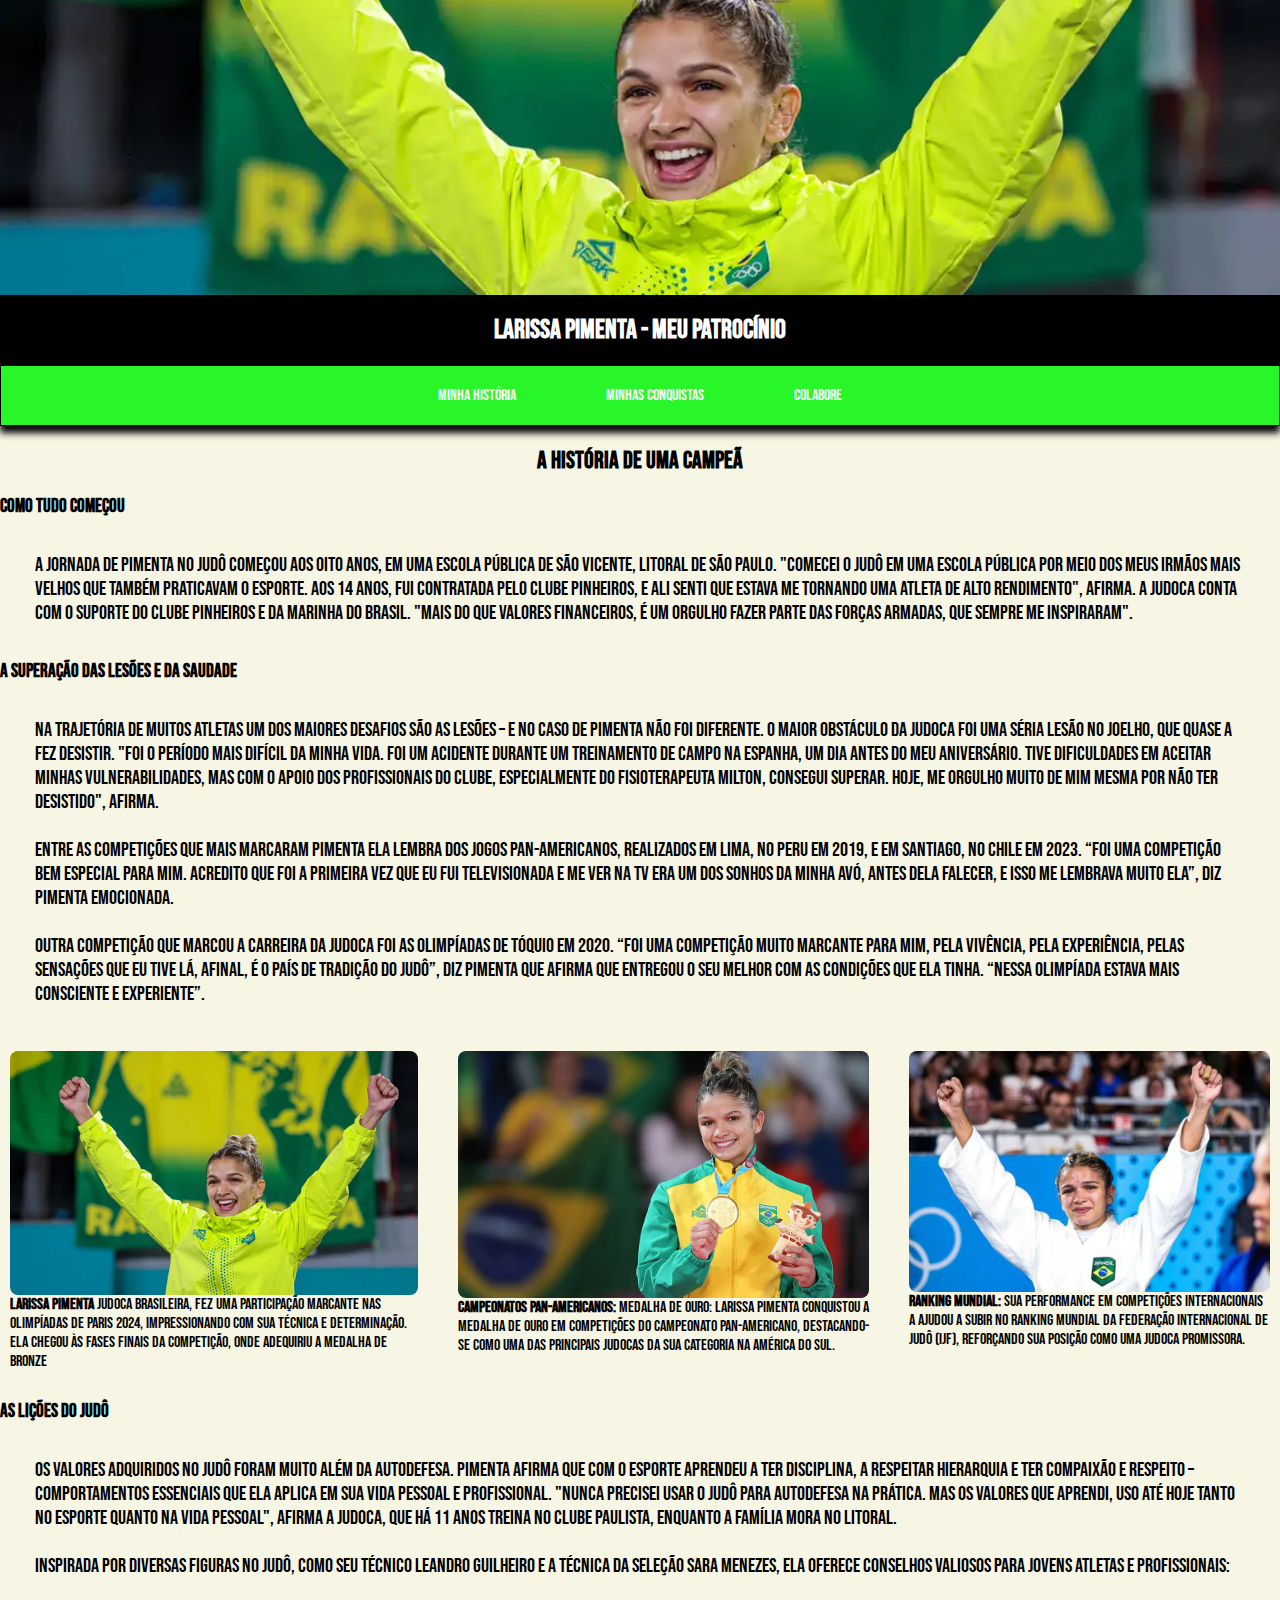
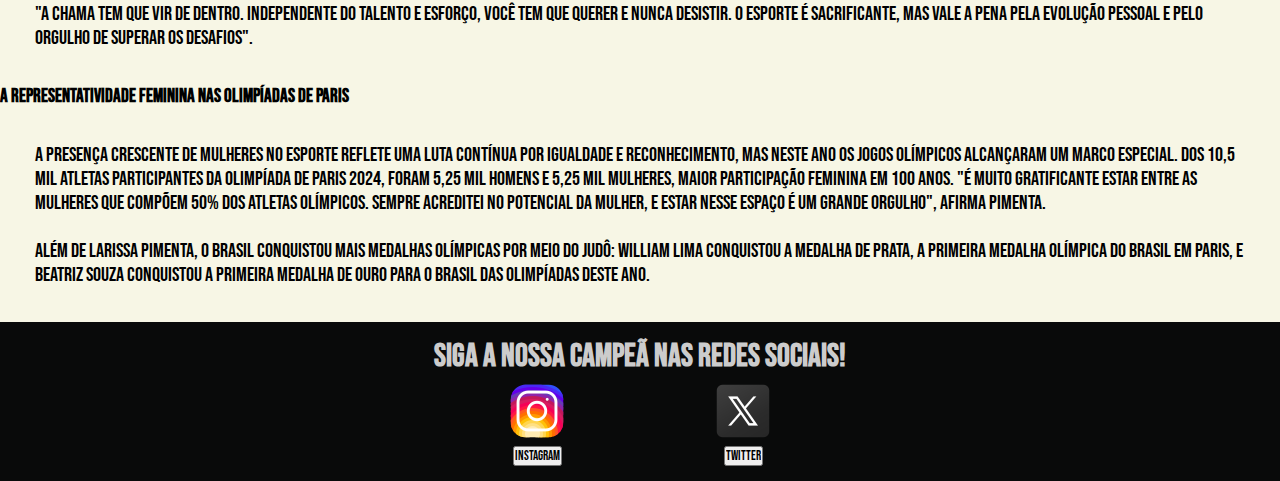
<file: dupla2/index.html>
<!DOCTYPE html>
<html lang="pt-br">
<head>
    <meta charset="UTF-8">
    <meta name="viewport" content="width=device-width, initial-scale=1.0">
    <title>Larissa Pimenta - Meu Patrocínio</title>
    <link rel="stylesheet" href="./css/styles.css">
    <link rel="shortcut icon" href="img/olimpiadas.png" type="image/x-icon">
</head>
<body>
    <header>
        <div class="banner"><img src="./img/banner.png" id="banner" alt=""></div>
            </div>
        <div class="cabecalho">
            <h1>Larissa Pimenta - Meu Patrocínio</h1>
        </div>
        <nav class="menu">
            <a href="index.html" target="_blank">Minha história</a> 
            <a  href="pag.dois.html" target="_blank">Minhas conquistas</a>
            <a href="pag.tres.html" target="_blank">Colabore</a>
        </nav>
    </header>
    <div class="maintext">
        <h2>A história de uma campeã</h2>
    </div>
    <h3>Como tudo começou</h3>
    <div class="paragrafo">
            <p>A jornada de Pimenta no judô começou aos oito anos, em uma escola pública de São Vicente, litoral de São Paulo.
            "Comecei o judô em uma escola pública por meio dos meus irmãos mais velhos que também praticavam o esporte. Aos 14 anos, fui contratada pelo Clube Pinheiros, e ali senti que estava me tornando uma atleta de alto rendimento", afirma.
            A judoca conta com o suporte do Clube Pinheiros e da Marinha do Brasil. "Mais do que valores financeiros, é um orgulho fazer parte das Forças Armadas, que sempre me inspiraram".</p>
            </div>
            <h3>A superação das lesões e da saudade</h3>
           <div class="paragrafo">
            <p>
                Na trajetória de muitos atletas um dos maiores desafios são as lesões – e no caso de Pimenta não foi diferente. O maior obstáculo da judoca foi uma séria lesão no joelho, que quase a fez desistir.
                
                 "Foi o período mais difícil da minha vida. Foi um acidente durante um treinamento de campo na Espanha, um dia antes do meu aniversário. Tive dificuldades em aceitar minhas vulnerabilidades, mas com o apoio dos profissionais do clube, especialmente do fisioterapeuta Milton, consegui superar. Hoje, me orgulho muito de mim mesma por não ter desistido", afirma.
                <br>
                <br>
                Entre as competições que mais marcaram Pimenta ela lembra dos Jogos Pan-Americanos, realizados em Lima, no Peru em 2019, e em Santiago, no Chile em 2023.
                
                “Foi uma competição bem especial para mim. Acredito que foi a primeira vez que eu fui televisionada e me ver na TV era um dos sonhos da minha avó, antes dela falecer, e isso me lembrava muito ela”, diz Pimenta emocionada.
                <br>
                <br>
                Outra competição que marcou a carreira da judoca foi as Olimpíadas de Tóquio em 2020. “Foi uma competição muito marcante para mim, pela vivência, pela experiência, pelas sensações que eu tive lá, afinal, é o país de tradição do judô”, diz Pimenta que afirma que entregou o seu melhor com as condições que ela tinha. “Nessa Olimpíada estava mais consciente e experiente”.</p>
    </div>
    <div class="bunch">
    <div class="fotos"><img src="./img/banner.jpg" alt=""><strong>Larissa Pimenta </strong> judoca brasileira, fez uma participação marcante nas Olimpíadas de Paris 2024, impressionando com sua técnica e determinação. Ela chegou às fases finais da competição, onde adequiriu a medalha de bronze</div>

        <div class="fotos"><img src="./img/larissa-pimenta-ouro-podio.webp" alt="">
    <strong>
            Campeonatos Pan-americanos:
    </strong>

    Medalha de Ouro: Larissa Pimenta conquistou a medalha de ouro em competições do Campeonato Pan-Americano, destacando-se como uma das principais judocas da sua categoria na América do Sul. </div>
    <div class="fotos"><img src="./img/larissa-pimenta-judo.jpg" alt="">
       <strong>Ranking Mundial:</strong> 

        Sua performance em competições internacionais a ajudou a subir no ranking mundial da Federação Internacional de Judô (IJF), reforçando sua posição como uma judoca promissora.</div>
    </div>
    <br>
    <h3>As lições do judô</h3>
    <div class="paragrafo">
        <p>
            Os valores adquiridos no judô foram muito além da autodefesa. Pimenta afirma que com o esporte aprendeu a ter disciplina, a respeitar hierarquia e ter compaixão e respeito – comportamentos essenciais que ela aplica em sua vida pessoal e profissional.
"Nunca precisei usar o judô para autodefesa na prática. Mas os valores que aprendi, uso até hoje tanto no esporte quanto na vida pessoal", afirma a judoca, que há 11 anos treina no clube paulista, enquanto a família mora no litoral.
<br>
<br>
Inspirada por diversas figuras no judô, como seu técnico Leandro Guilheiro e a técnica da seleção Sara Menezes, ela oferece conselhos valiosos para jovens atletas e profissionais:
<br>
<br>
"A chama tem que vir de dentro. Independente do talento e esforço, você tem que querer e nunca desistir. O esporte é sacrificante, mas vale a pena pela evolução pessoal e pelo orgulho de superar os desafios".
        </p>
    </div>
    <h3>A representatividade feminina nas Olimpíadas de Paris</h3>
    <div class="paragrafo">
        <p>
            A presença crescente de mulheres no esporte reflete uma luta contínua por igualdade e reconhecimento, mas neste ano os Jogos Olímpicos alcançaram um marco especial. Dos 10,5 mil atletas participantes da Olimpíada de Paris 2024, foram 5,25 mil homens e 5,25 mil mulheres, maior participação feminina em 100 anos. "É muito gratificante estar entre as mulheres que compõem 50% dos atletas olímpicos. Sempre acreditei no potencial da mulher, e estar nesse espaço é um grande orgulho", afirma Pimenta.
<br>
<br>
Além de Larissa Pimenta, o Brasil conquistou mais medalhas olímpicas por meio do judô: William Lima conquistou a medalha de prata, a primeira medalha olímpica do Brasil em Paris, e Beatriz Souza conquistou a primeira medalha de ouro para o Brasil das Olimpíadas deste ano.
        </p>
    </div>
    
<footer class="rodape">
<div>
        <h1>Siga a nossa Campeã nas redes sociais! <p></h1>
        
        <div class="canais">
            <div>
        <a href="https://www.instagram.com/larissapimentajudo/?hl=pt-br" target="_blank"> <img src="img/icons8-insta-color-70.png" alt=""> <input type="button" value="instagram"></input></a></div>
        <div>

        <a href="https://x.com/lariCpimenta" target="_blank"> <img src="img/icons8-twitter-windows-11-color-70.png" alt=""> <input type="button" value="twitter"></input></a>
    </div>
</div>

    
        
    </div>
</footer>
</body>
</html>
</file>
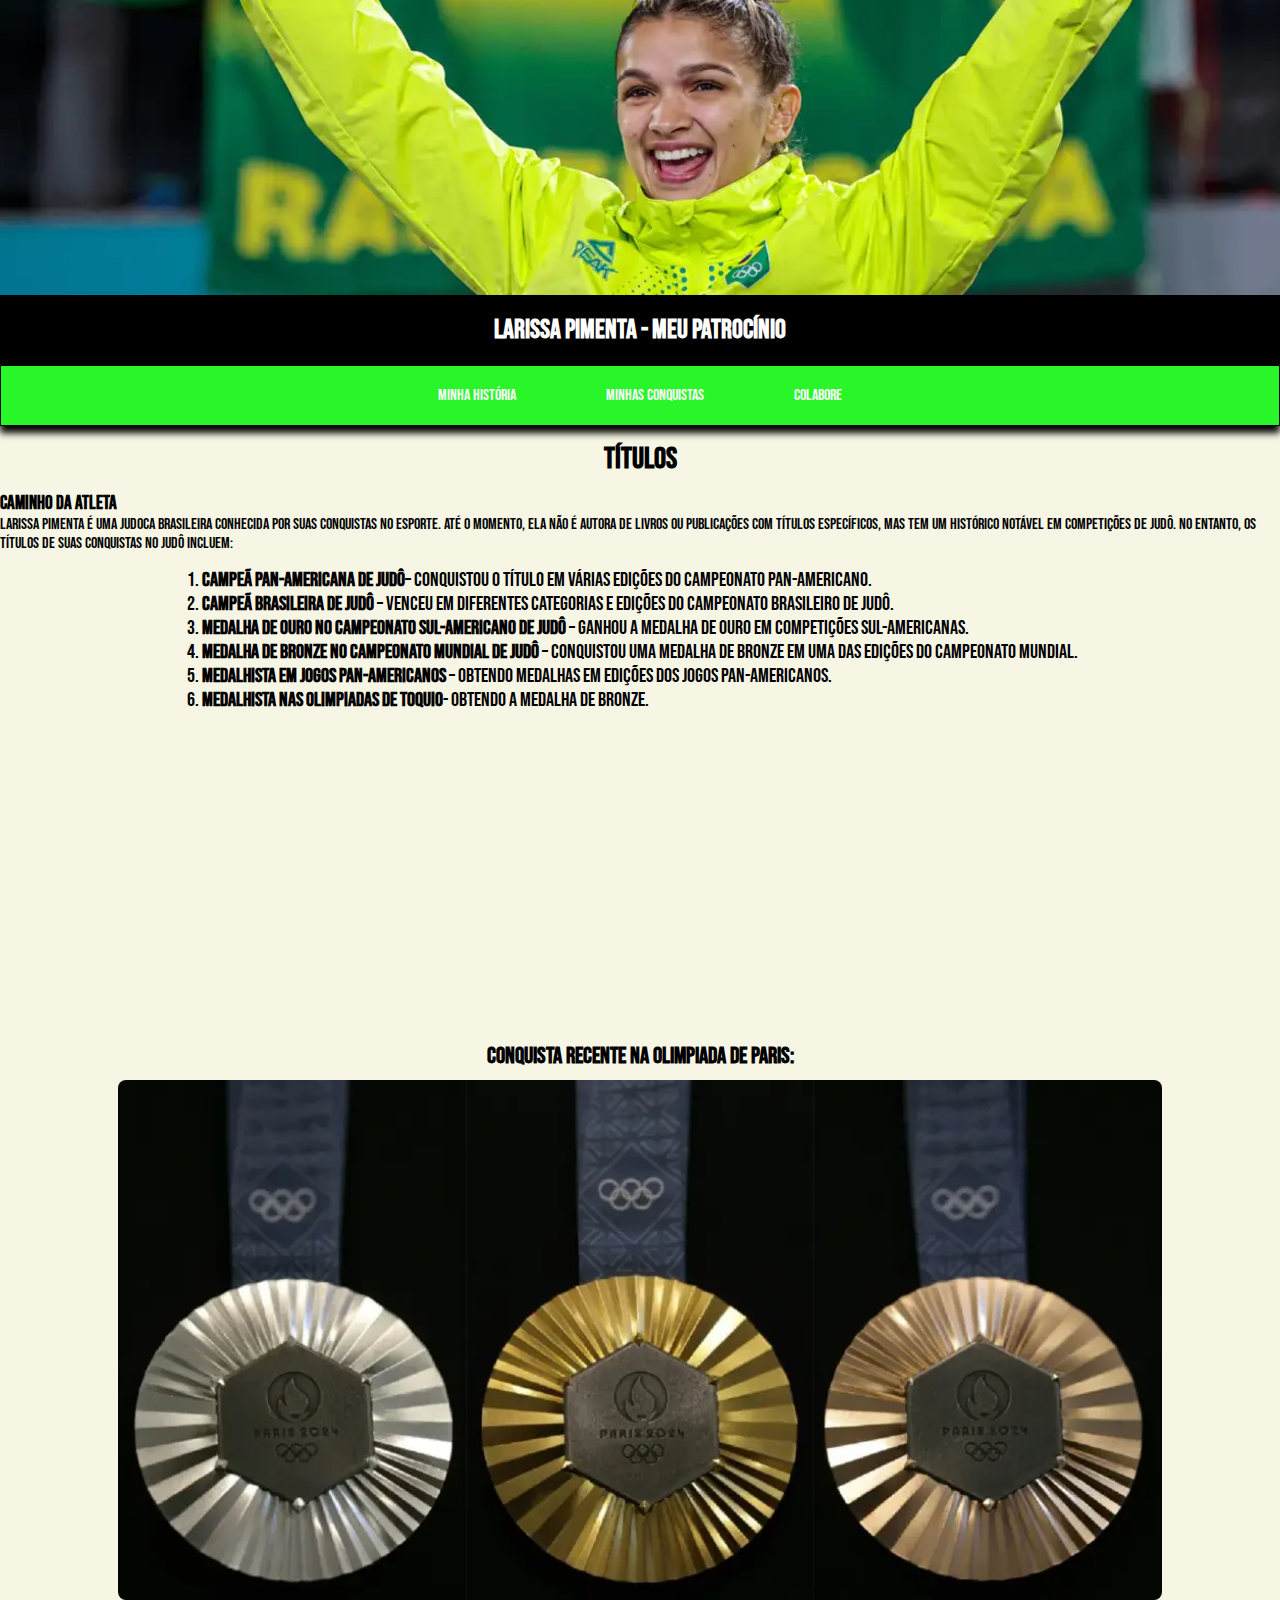
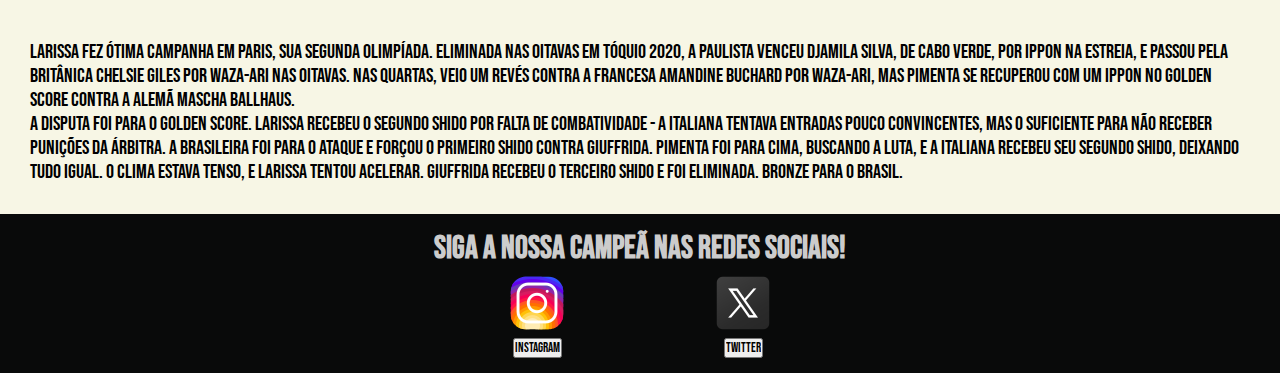
<file: dupla2/pag.dois.html>
<!DOCTYPE html>
<html lang="pt-br">
<head>
    <meta charset="UTF-8">
    <meta name="viewport" content="width=device-width, initial-scale=1.0">
    <title>Larissa Pimenta - Meu Patrocínio</title>
    <link rel="stylesheet" href="./css/styles.css">
    <link rel="shortcut icon" href="img/olimpiadas.png" type="image/x-icon">
</head>
<body>
    <header>
        <div class="banner"><img src="./img/banner.png" id="banner" alt=""></div>
            </div>
        <div class="cabecalho">
            <h1>Larissa Pimenta - Meu Patrocínio</h4>
        </div>
        <nav class="menu">
            <a href="index.html" target="_blank">Minha história</a> 
            <a  href="pag.dois.html" target="_blank">Minhas conquistas</a>
            <a href="pag.tres.html" target="_blank">Colabore</a>
        </nav>
    </header>
<main>
    <div class="tab1">
        <h2>Títulos</h2>
    </div>
    <h3>Caminho da atleta</h3>

 <article>
    <div>
        <p>  Larissa Pimenta é uma judoca brasileira conhecida por suas conquistas no esporte. Até o momento, ela não é autora de livros ou publicações com títulos específicos,
             mas tem um histórico notável em competições de judô. No entanto, os títulos de suas conquistas no judô incluem:
             <div class="tab1">
             <ol>
                <li> <strong>Campeã Pan-Americana de Judô</strong>– Conquistou o título em várias edições do Campeonato Pan-Americano.</li>
                <li><strong>Campeã Brasileira de Judô </strong> – Venceu em diferentes categorias e edições do Campeonato Brasileiro de Judô.</li>
                <li><strong>Medalha de Ouro no Campeonato Sul-Americano de Judô</strong> – Ganhou a medalha de ouro em competições sul-americanas.</li>
                <li><strong>Medalha de Bronze no Campeonato Mundial de Judô</strong> – Conquistou uma medalha de bronze em uma das edições do Campeonato Mundial.</li>
                <li><strong>Medalhista em Jogos Pan-Americanos</strong> – Obtendo medalhas em edições dos Jogos Pan-Americanos.
                </li>
                <li><strong>Medalhista nas olimpiadas de toquio</strong>- Obtendo a medalha de Bronze.</li>
             </ol>

    <div class="textop3">

        <iframe width="560" height="315" src="https://www.youtube.com/embed/znmTre1eHS0?si=J0w30OOug3-bU_h1" title="YouTube video player" frameborder="0" allow="accelerometer; autoplay; clipboard-write; encrypted-media; gyroscope; picture-in-picture; web-share" referrerpolicy="strict-origin-when-cross-origin" allowfullscreen></iframe> 
         <h3>Conquista recente na olimpiada de Paris:</h3>
         <img class="fotos"src="img/medalhas.jpg" alt="madalhas das olimpiadas de paris">
        
    </div>

    <div class="textop31">
        <p>Larissa fez ótima campanha em Paris, sua segunda Olimpíada. Eliminada nas oitavas em Tóquio 2020, a paulista venceu Djamila Silva,
           de Cabo Verde, por ippon na estreia, e passou pela britânica Chelsie Giles por waza-ari nas oitavas.
           Nas quartas, veio um revés contra a francesa Amandine Buchard por waza-ari, mas Pimenta se recuperou com um ippon no Golden 
           Score contra a alemã Mascha Ballhaus.</p>
        <p>A disputa foi para o Golden Score. 
            Larissa recebeu o segundo shido por falta de combatividade - 
            a italiana tentava entradas pouco convincentes, mas o suficiente
            para não receber punições da árbitra. A brasileira foi para o 
            ataque e forçou o primeiro shido contra Giuffrida. Pimenta foi 
            para cima, buscando a luta, e a italiana recebeu seu segundo shido,
            deixando tudo igual. O clima estava tenso, e Larissa tentou acelerar. Giuffrida recebeu o terceiro shido e foi eliminada. Bronze para o Brasil.
        </p>
        </div>
 </div>     
 </article>
</main>
<footer class="rodape">
    <div>
            <h1>Siga a nossa Campeã nas redes sociais! <p></h1>
            
            <div class="canais">
                <div>
            <a href="https://www.instagram.com/larissapimentajudo/?hl=pt-br" target="_blank"> <img src="img/icons8-insta-color-70.png" alt=""> <input type="button" value="instagram"></input></a></div>
            <div>
    
            <a href="https://x.com/lariCpimenta" target="_blank"> <img src="img/icons8-twitter-windows-11-color-70.png" alt=""> <input type="button" value="twitter"></input></a>
        </div>
    </div>
    
</body>
</html>
</file>
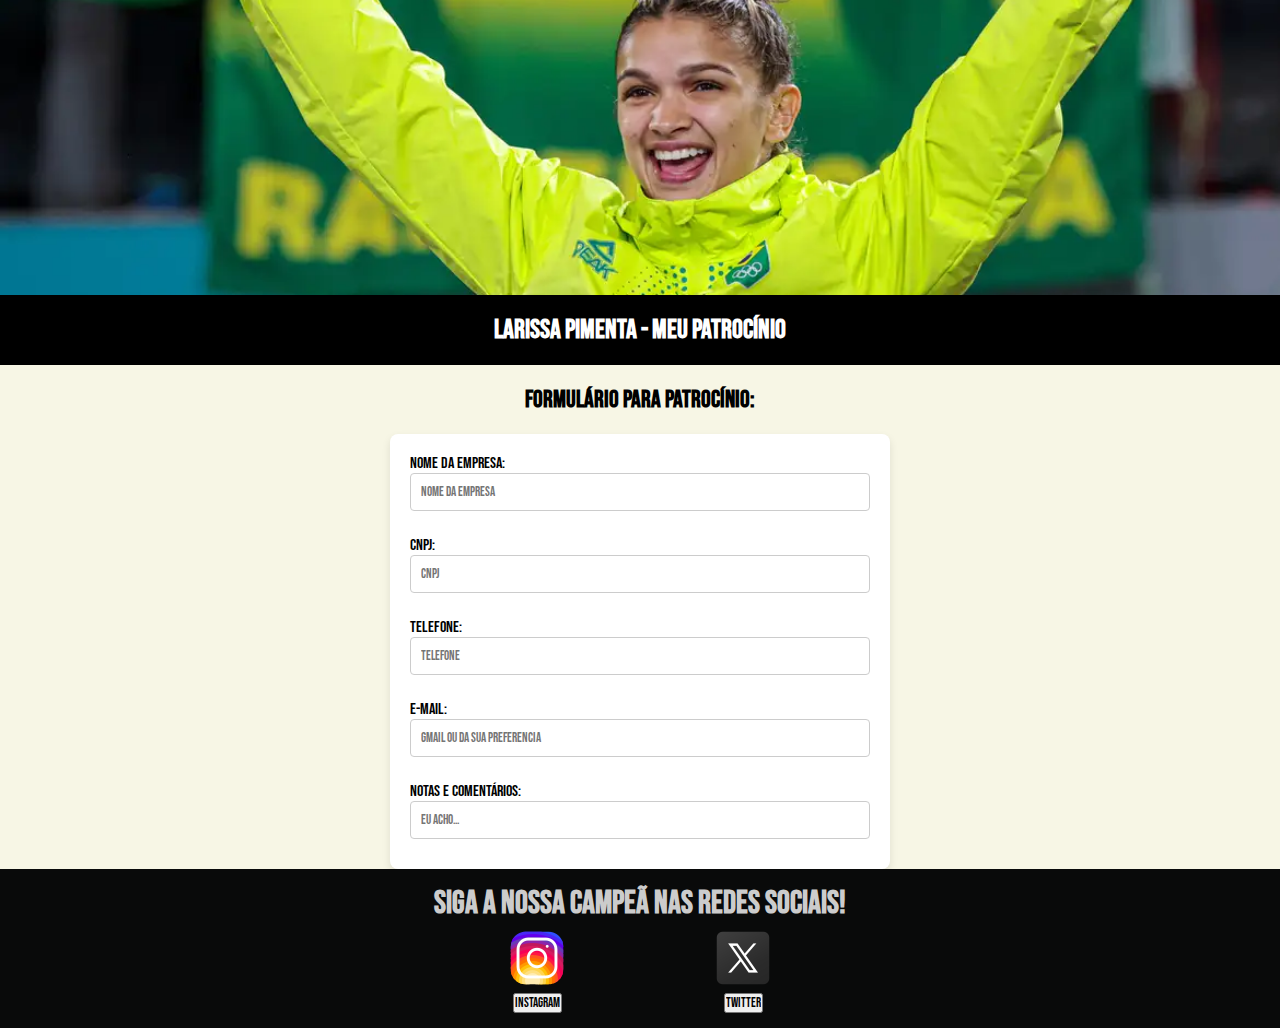
<file: dupla2/pag.tres.html>
<!DOCTYPE html>
<html lang="pt-br">
<head>
    <meta charset="UTF-8">
    <meta name="viewport" content="width=device-width, initial-scale=1.0">
    <title>Larissa Pimenta - Meu Patrocínio</title>
    <link rel="stylesheet" href="./css/styles.css">
    <link rel="shortcut icon" href="img/olimpiadas.png" type="image/x-icon">
</head>
<body>
    <header>
        <div class="banner"><img src="./img/banner.png" id="banner" alt=""></div>
            </div>
        <div class="cabecalho">
            <h1>Larissa Pimenta - Meu Patrocínio</h4>
        </div>
    </header>
    <div class="maintext">
        <h2>Formulário para Patrocínio:</h2>
    </div>
    <div>
<form action="submit">

<div class="formcontainer">
    <div class="labels">
    <label for="nomeempresa">Nome da empresa:</label>
    <input type="text" name="nome" placeholder="Nome da empresa" required>
</div>

<div class="labels">
    <label for="cnpj">CNPJ:</label>
    <input type="text" name="nome" placeholder="CNPJ" required>
</div>

<div class="labels">
    <label for="ctt">Telefone:</label>
    <input type="text" name="nome" placeholder="Telefone" required>
</div>

<div class="labels">
    <label for="e-mail">E-mail:</label>
    <input type="text" name="nome" placeholder="gmail ou da sua preferencia" required>
    <link rel="shortcut icon" href="img/olimpiadas.png" type="image/x-icon">
</div>

<div class="labels">
    <label for="comentarios">Notas e comentários:</label>
    <input type="text" name="nome" placeholder="eu acho..." required>
</div>
</div>

<footer class="rodape">
    <div>
            <h1>Siga a nossa Campeã nas redes sociais! <p></h1>
            
            <div class="canais">
                <div>
            <a href="https://www.instagram.com/larissapimentajudo/?hl=pt-br" target="_blank"> <img src="img/icons8-insta-color-70.png" alt=""> <input type="button" value="instagram"></input></a></div>
            <div>
    
            <a href="https://x.com/lariCpimenta" target="_blank"> <img src="img/icons8-twitter-windows-11-color-70.png" alt=""> <input type="button" value="twitter"></input></a>
        </div>
    </div>
    
</body>
</html>
</file>
<file: dupla2/css/styles.css>
@import url('https://fonts.googleapis.com/css2?family=Bebas+Neue&display=swap');

*{
    font-family: "Bebas Neue", sans-serif;
    margin: 0;
    padding: 0;
    box-sizing: border-box;
    text-decoration: none;
}
header{
    position: relative;
}

body{
    background-color: rgb(247, 246, 229);
    
    
}
nav{
    display: flex;
    justify-content: center;
    background-color: rgb(111, 226, 111);
    color: white;
    color: inherit;
    border: 1px solid black;
}
.links{
    margin-top: 5px;
    margin-bottom: 5px;
    
}

.cabecalho{
    background-color: black;
    height: 70px;
    display: flex;
    justify-content: center;
    align-items: center;
    color: white;
    font-size: smaller;

    
}
.menu{
    background-color: rgb(40, 246, 40);
    gap: 70px;
}
a{
    border-radius: 25px;

}
a:visited { 
 text-decoration: none; 
 color: rgb(0, 0, 0); 
}
a:hover {
    background-color: yellow;
    color:blue;
  }

.banner{
    width: 100%;
    height: auto;
}

img{
    justify-content: center;
    align-items: center;
    display: block;
    width: 100%;

}

#banner{
    border-radius: 0;
}

h2{
    color: black;    
}

.maintext, .paragrafo{
    display: flex;
    justify-content: center;
    align-items: center;
    padding: 20px;

}

h3{
    margin-left: 0px;
    
    
}

.container{
    height: 100%;
    display: flex;
    align-items: center;
    justify-content: center;
}
.fotos{
    display: inline-block;
    margin: 10px;
    transition: transform 0.3s ease;
}

.fotos2{
    display: inline-block;
    width: 1170;
    height: 700;
    transition: transform 0.3s ease;
    
}
.fotos:hover {
    transform: scale(1.1);
}
.bunch{
    display: flex;
    width: 100vw;
    justify-content: space-around;
    gap: 20px;
}
img{
    border-radius: 8px;
}
.formcontainer {
    background-color: white;
    padding: 20px;
    border-radius: 8px;
    box-shadow: 0 4px 8px rgba(0, 0, 0, 0.1);
    width: 100%;
    max-width: 500px;
    display: flex;
    flex-direction: column;
    gap: 15px;
    margin: 0 auto;
}
.labels {
    display: flex;
    flex-direction: column;
    margin-bottom: 10px;
}

input[type="text"] {
    padding: 10px;
    border: 1px solid #ccc;
    border-radius: 4px;
    width: 100%;
    box-sizing: border-box;
}

.rodape{
    display: flex;
    justify-content: center;
    background-color: rgb(9, 10, 10);
    color: #ccc;
    padding: 15px;
}

.canais{
   display: flex;
   text-align: center;
   flex-direction: row;
   justify-content: space-around;
}

nav{
    background-color: var(--cor5);
    padding: 10px;
    box-shadow: 0px 7px 7px black;
}

nav > a {
    color: white;
    padding: 10px;
    text-decoration: none;
    transition-duration: 0.5s;
}

.paragrafo{
    display: flex;
    flex-direction: column;
    margin:15px;
    font-size: 20px;
}

.tab1, .textop3, .textop31{
    margin: 15px;
    font-size: 20px;
    display: flex;
    flex-direction: column;
    align-items: center;
}

/* /* .textop3{
    display: flex;
    flex-direction: column;
    align-items: center; */


/* .textop31{
    display: flex;
    flex-direction: column;
}
 */
</file>
